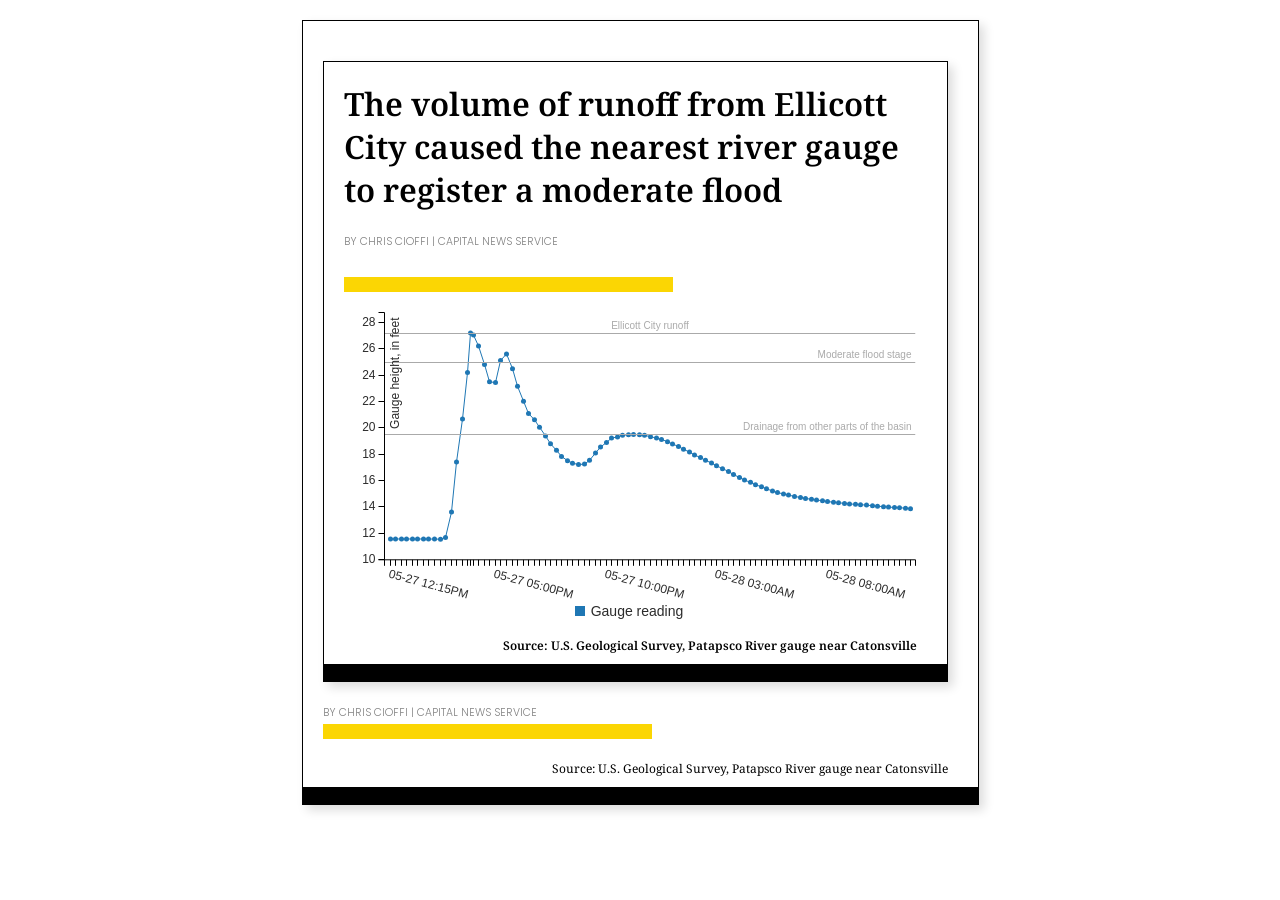
<file: cioffi_ellicott city flood gauge/index.html>
<!DOCTYPE html>
<html lang="en">
  <head>
    <meta charset="utf-8">

    <title>
    	Capital News Service
    </title>

    <link href="https://fonts.googleapis.com/css?family=Droid+Serif:400,400i,700,700i|Poppins:300,400,500,600,700&amp;subset=latin-ext" rel="stylesheet">

    <!-- Load c3.css -->
	<link href="css/c3.css" rel="stylesheet">

	<!-- Load our css -->
	<link href="css/css.css" rel="stylesheet">

	<!-- Load d3.js and c3.js -->
	<script src="js/d3.min.js" charset="utf-8"></script>
	<script src="js/c3.min.js"></script>

  </head>

  <body>
   	<div id="container">
   		<h1 class="highcharts-title">	<!-- Load our css -->
      	<link href="css/css.css" rel="stylesheet">

      	<!-- Load d3.js and c3.js -->
      	<script src="js/d3.min.js" charset="utf-8"></script>
      	<script src="js/c3.min.js"></script>

        </head>

        <body>
         	<div id="container">
         		<h1 class="highcharts-title">The volume of runoff from Ellicott City caused the nearest river gauge to register a moderate flood
      </h1>

         		<text class="highcharts-subtitle" y="60">
         			<tspan>BY CHRIS CIOFFI</tspan>
         			<!-- ^^ PUT YOUR NAME HERE, TAKE CREDIT FOR YOUR COOL WORK ^^ -->
         			<tspan onclick="location.href=&quot;http://cnsmaryland.org&quot;"> | CAPITAL NEWS SERVICE</tspan>
         			<br>
         			<span style="height:8px; font-size:8pt; background-color:#fbd603 ; color:#fbd603 ;">_______________________________________________</span>
         		</text>
         		<div id="chart"></div>
         		<div id="source"><text><a href="https://waterdata.usgs.gov/nwis/uv?site_no=01589025"><tspan>Source: U.S. Geological Survey, Patapsco River gauge near Catonsville</tspan></a></text></div>
         		<!-- ^^ PUT YOUR SOURCE HERE AND LINK IT^^ -->
         	</div>
         	<script type="text/javascript">


                var chart = c3.generate({
                    data: {
                        x: 'x',
                        xFormat: '%Y-%m-%d %H:%M:%S',
                        columns: [
                       ['x', '2018-05-27 12:15:00', '2018-05-27 12:30:00', '2018-05-27 12:45:00', '2018-05-27 13:00:00', '2018-05-27 13:15:00', '2018-05-27 13:30:00', '2018-05-27 13:45:00', '2018-05-27 14:00:00', '2018-05-27 14:15:00', '2018-05-27 14:30:00', '2018-05-27 14:45:00', '2018-05-27 15:00:00', '2018-05-27 15:15:00', '2018-05-27 15:30:00', '2018-05-27 15:45:00', '2018-05-27 15:52:00', '2018-05-27 16:00:00', '2018-05-27 16:15:00', '2018-05-27 16:30:00', '2018-05-27 16:45:00', '2018-05-27 17:00:00', '2018-05-27 17:15:00', '2018-05-27 17:30:00', '2018-05-27 17:45:00', '2018-05-27 18:00:00', '2018-05-27 18:15:00', '2018-05-27 18:30:00', '2018-05-27 18:45:00', '2018-05-27 19:00:00', '2018-05-27 19:15:00', '2018-05-27 19:30:00', '2018-05-27 19:45:00', '2018-05-27 20:00:00', '2018-05-27 20:15:00', '2018-05-27 20:30:00', '2018-05-27 20:45:00', '2018-05-27 21:00:00', '2018-05-27 21:15:00', '2018-05-27 21:30:00', '2018-05-27 21:45:00', '2018-05-27 22:00:00', '2018-05-27 22:15:00', '2018-05-27 22:30:00', '2018-05-27 22:45:00', '2018-05-27 23:00:00', '2018-05-27 23:15:00', '2018-05-27 23:30:00', '2018-05-27 23:45:00', '2018-05-28 00:00:00', '2018-05-28 00:15:00', '2018-05-28 00:30:00', '2018-05-28 00:45:00', '2018-05-28 01:00:00', '2018-05-28 01:15:00', '2018-05-28 01:30:00', '2018-05-28 01:45:00', '2018-05-28 02:00:00', '2018-05-28 02:15:00', '2018-05-28 02:30:00', '2018-05-28 02:45:00', '2018-05-28 03:00:00', '2018-05-28 03:15:00', '2018-05-28 03:30:00', '2018-05-28 03:45:00', '2018-05-28 04:00:00', '2018-05-28 04:15:00', '2018-05-28 04:30:00', '2018-05-28 04:45:00', '2018-05-28 05:00:00', '2018-05-28 05:15:00', '2018-05-28 05:30:00', '2018-05-28 05:45:00', '2018-05-28 06:00:00', '2018-05-28 06:15:00', '2018-05-28 06:30:00', '2018-05-28 06:45:00', '2018-05-28 07:00:00', '2018-05-28 07:15:00', '2018-05-28 07:30:00', '2018-05-28 07:45:00', '2018-05-28 08:00:00', '2018-05-28 08:15:00', '2018-05-28 08:30:00', '2018-05-28 08:45:00', '2018-05-28 09:00:00', '2018-05-28 09:15:00', '2018-05-28 09:30:00', '2018-05-28 09:45:00', '2018-05-28 10:00:00', '2018-05-28 10:15:00', '2018-05-28 10:30:00', '2018-05-28 10:45:00', '2018-05-28 11:00:00', '2018-05-28 11:15:00', '2018-05-28 11:30:00', '2018-05-28 11:45:00'],
                ['Gauge reading', 11.52,11.52,11.51,11.52,11.51,11.51,11.52,11.51,11.51,11.5,11.63,13.56,17.36,20.63,24.16,27.16,27.01,26.18,24.78,23.46,23.4,25.07,25.58,24.46,23.12,21.99,21.05,20.57,20.01,19.35,18.75,18.25,17.79,17.47,17.28,17.17,17.21,17.49,18.05,18.5,18.85,19.18,19.27,19.39,19.44,19.46,19.43,19.39,19.29,19.18,19.08,18.91,18.73,18.55,18.33,18.12,17.9,17.7,17.49,17.29,17.08,16.86,16.65,16.41,16.19,15.99,15.82,15.64,15.48,15.33,15.16,15.05,14.93,14.85,14.75,14.67,14.6,14.53,14.48,14.42,14.36,14.31,14.27,14.22,14.18,14.15,14.12,14.09,14.04,14.01,13.97,13.94,13.91,13.89,13.86,13.82],

                        ]
                    },
                    axis: {
                        x: {
                            type: 'timeseries',
                            // if true, treat x value as localtime (Default)
                            // if false, convert to UTC internally
                            localtime: true,
                            tick: {
                              format: '%m-%d %I:%M%p',
                              fit: true,
                              rotate: 15,
                              culling: {
                                max: 5
                              }
                        }
                      },
                        y: {
                        label: 'Gauge height, in feet'
              },
                    },
                    grid: {
                        y: {
                            lines: [
                                {value: 25, text: 'Moderate flood stage', position: 'end', show: true},
                                {value: 27.16, text: 'Ellicott City runoff', position: 'middle',show: true},
                                {value: 19.46, text: 'Drainage from other parts of the basin after the storm', show: true}
                            ]
                        }
                    },
                    tooltip: {
            format: {
              value: function(value) {
                  return d3.format(",")(value)+(' feet')
                }
      //            value: d3.format(',') // apply this format to both y and y2
            }
        }

                });





       	 </script>
        </body>

      </html>

</h1>

   		<text class="highcharts-subtitle" y="60">
   			<tspan>BY CHRIS CIOFFI</tspan>
   			<!-- ^^ PUT YOUR NAME HERE, TAKE CREDIT FOR YOUR COOL WORK ^^ -->
   			<tspan onclick="location.href=&quot;http://cnsmaryland.org&quot;"> | CAPITAL NEWS SERVICE</tspan>
   			<br>
   			<span style="height:8px; font-size:8pt; background-color:#fbd603 ; color:#fbd603 ;">_______________________________________________</span>
   		</text>
   		<div id="chart"></div>
   		<div id="source"><text><a href="https://waterdata.usgs.gov/nwis/uv?site_no=01589025"><tspan>Source: U.S. Geological Survey, Patapsco River gauge near Catonsville</tspan></a></text></div>
   		<!-- ^^ PUT YOUR SOURCE HERE AND LINK IT^^ -->
   	</div>
   	<script type="text/javascript">


          var chart = c3.generate({
              data: {
                  x: 'x',
                  xFormat: '%Y-%m-%d %H:%M:%S',
                  columns: [
                 ['x', '2018-05-27 12:15:00', '2018-05-27 12:30:00', '2018-05-27 12:45:00', '2018-05-27 13:00:00', '2018-05-27 13:15:00', '2018-05-27 13:30:00', '2018-05-27 13:45:00', '2018-05-27 14:00:00', '2018-05-27 14:15:00', '2018-05-27 14:30:00', '2018-05-27 14:45:00', '2018-05-27 15:00:00', '2018-05-27 15:15:00', '2018-05-27 15:30:00', '2018-05-27 15:45:00', '2018-05-27 15:52:00', '2018-05-27 16:00:00', '2018-05-27 16:15:00', '2018-05-27 16:30:00', '2018-05-27 16:45:00', '2018-05-27 17:00:00', '2018-05-27 17:15:00', '2018-05-27 17:30:00', '2018-05-27 17:45:00', '2018-05-27 18:00:00', '2018-05-27 18:15:00', '2018-05-27 18:30:00', '2018-05-27 18:45:00', '2018-05-27 19:00:00', '2018-05-27 19:15:00', '2018-05-27 19:30:00', '2018-05-27 19:45:00', '2018-05-27 20:00:00', '2018-05-27 20:15:00', '2018-05-27 20:30:00', '2018-05-27 20:45:00', '2018-05-27 21:00:00', '2018-05-27 21:15:00', '2018-05-27 21:30:00', '2018-05-27 21:45:00', '2018-05-27 22:00:00', '2018-05-27 22:15:00', '2018-05-27 22:30:00', '2018-05-27 22:45:00', '2018-05-27 23:00:00', '2018-05-27 23:15:00', '2018-05-27 23:30:00', '2018-05-27 23:45:00', '2018-05-28 00:00:00', '2018-05-28 00:15:00', '2018-05-28 00:30:00', '2018-05-28 00:45:00', '2018-05-28 01:00:00', '2018-05-28 01:15:00', '2018-05-28 01:30:00', '2018-05-28 01:45:00', '2018-05-28 02:00:00', '2018-05-28 02:15:00', '2018-05-28 02:30:00', '2018-05-28 02:45:00', '2018-05-28 03:00:00', '2018-05-28 03:15:00', '2018-05-28 03:30:00', '2018-05-28 03:45:00', '2018-05-28 04:00:00', '2018-05-28 04:15:00', '2018-05-28 04:30:00', '2018-05-28 04:45:00', '2018-05-28 05:00:00', '2018-05-28 05:15:00', '2018-05-28 05:30:00', '2018-05-28 05:45:00', '2018-05-28 06:00:00', '2018-05-28 06:15:00', '2018-05-28 06:30:00', '2018-05-28 06:45:00', '2018-05-28 07:00:00', '2018-05-28 07:15:00', '2018-05-28 07:30:00', '2018-05-28 07:45:00', '2018-05-28 08:00:00', '2018-05-28 08:15:00', '2018-05-28 08:30:00', '2018-05-28 08:45:00', '2018-05-28 09:00:00', '2018-05-28 09:15:00', '2018-05-28 09:30:00', '2018-05-28 09:45:00', '2018-05-28 10:00:00', '2018-05-28 10:15:00', '2018-05-28 10:30:00', '2018-05-28 10:45:00', '2018-05-28 11:00:00', '2018-05-28 11:15:00', '2018-05-28 11:30:00', '2018-05-28 11:45:00'],
          ['Gauge reading', 11.52,11.52,11.51,11.52,11.51,11.51,11.52,11.51,11.51,11.5,11.63,13.56,17.36,20.63,24.16,27.16,27.01,26.18,24.78,23.46,23.4,25.07,25.58,24.46,23.12,21.99,21.05,20.57,20.01,19.35,18.75,18.25,17.79,17.47,17.28,17.17,17.21,17.49,18.05,18.5,18.85,19.18,19.27,19.39,19.44,19.46,19.43,19.39,19.29,19.18,19.08,18.91,18.73,18.55,18.33,18.12,17.9,17.7,17.49,17.29,17.08,16.86,16.65,16.41,16.19,15.99,15.82,15.64,15.48,15.33,15.16,15.05,14.93,14.85,14.75,14.67,14.6,14.53,14.48,14.42,14.36,14.31,14.27,14.22,14.18,14.15,14.12,14.09,14.04,14.01,13.97,13.94,13.91,13.89,13.86,13.82],

                  ]
              },
              axis: {
                  x: {
                      type: 'timeseries',
                      // if true, treat x value as localtime (Default)
                      // if false, convert to UTC internally
                      localtime: true,
                      tick: {
                        format: '%m-%d %I:%M%p',
                        fit: true,
                        rotate: 15,
                        culling: {
                          max: 5
                        }
                  }
                },
                  y: {
                  label: 'Gauge height, in feet'
        },
              },
              grid: {
                  y: {
                      lines: [
                          {value: 25, text: 'Moderate flood stage', position: 'end', show: true},
                          {value: 27.16, text: 'Ellicott City runoff', position: 'middle',show: true},
                          {value: 19.46, text: 'Drainage from other parts of the basin', show: true}
                      ]
                  }
              },
              tooltip: {
      format: {
        value: function(value) {
            return d3.format(",")(value)+(' feet')
          }
//            value: d3.format(',') // apply this format to both y and y2
      }
  }

          });





 	 </script>
  </body>

</html>
</file>
<file: cioffi_ellicott city flood gauge/css/c3.css>
/*-- Chart --*/
.c3 svg {
  font: 10px sans-serif;
  -webkit-tap-highlight-color: transparent; }

.c3 path, .c3 line {
  fill: none;
  stroke: #000; }

.c3 text {
  -webkit-user-select: none;
  -moz-user-select: none;
  user-select: none; }

.c3-legend-item-tile,
.c3-xgrid-focus,
.c3-ygrid,
.c3-event-rect,
.c3-bars path {
  shape-rendering: crispEdges; }

.c3-chart-arc path {
  stroke: #fff; }

.c3-chart-arc text {
  fill: #fff;
  font-size: 13px; }

/*-- Axis --*/
/*-- Grid --*/
.c3-grid line {
  stroke: #aaa; }

.c3-grid text {
  fill: #aaa; }

.c3-xgrid, .c3-ygrid {
  stroke-dasharray: 3 3; }

/*-- Text on Chart --*/
.c3-text.c3-empty {
  fill: #808080;
  font-size: 2em; }

/*-- Line --*/
.c3-line {
  stroke-width: 1px; }

/*-- Point --*/
.c3-circle._expanded_ {
  stroke-width: 1px;
  stroke: white; }

.c3-selected-circle {
  fill: white;
  stroke-width: 2px; }

/*-- Bar --*/
.c3-bar {
  stroke-width: 0; }

.c3-bar._expanded_ {
  fill-opacity: 1;
  fill-opacity: 0.75; }

/*-- Focus --*/
.c3-target.c3-focused {
  opacity: 1; }

.c3-target.c3-focused path.c3-line, .c3-target.c3-focused path.c3-step {
  stroke-width: 2px; }

.c3-target.c3-defocused {
  opacity: 0.3 !important; }

/*-- Region --*/
.c3-region {
  fill: steelblue;
  fill-opacity: .1; }

/*-- Brush --*/
.c3-brush .extent {
  fill-opacity: .1; }

/*-- Select - Drag --*/
/*-- Legend --*/
.c3-legend-item {
  font-size: 12px; }

.c3-legend-item-hidden {
  opacity: 0.15; }

.c3-legend-background {
  opacity: 0.75;
  fill: white;
  stroke: lightgray;
  stroke-width: 1; }

/*-- Title --*/
.c3-title {
  font: 14px sans-serif; }

/*-- Tooltip --*/
.c3-tooltip-container {
  z-index: 10; }

.c3-tooltip {
  border-collapse: collapse;
  border-spacing: 0;
  background-color: #fff;
  empty-cells: show;
  -webkit-box-shadow: 7px 7px 12px -9px #777777;
  -moz-box-shadow: 7px 7px 12px -9px #777777;
  box-shadow: 7px 7px 12px -9px #777777;
  opacity: 0.9; }

.c3-tooltip tr {
  border: 1px solid #CCC; }

.c3-tooltip th {
  background-color: #aaa;
  font-size: 14px;
  padding: 2px 5px;
  text-align: left;
  color: #FFF; }

.c3-tooltip td {
  font-size: 13px;
  padding: 3px 6px;
  background-color: #fff;
  border-left: 1px dotted #999; }

.c3-tooltip td > span {
  display: inline-block;
  width: 10px;
  height: 10px;
  margin-right: 6px; }

.c3-tooltip td.value {
  text-align: right; }

/*-- Area --*/
.c3-area {
  stroke-width: 0;
  opacity: 0.2; }

/*-- Arc --*/
.c3-chart-arcs-title {
  dominant-baseline: middle;
  font-size: 1.3em; }

.c3-chart-arcs .c3-chart-arcs-background {
  fill: #e0e0e0;
  stroke: none; }

.c3-chart-arcs .c3-chart-arcs-gauge-unit {
  fill: #000;
  font-size: 16px; }

.c3-chart-arcs .c3-chart-arcs-gauge-max {
  fill: #777; }

.c3-chart-arcs .c3-chart-arcs-gauge-min {
  fill: #777; }

.c3-chart-arc .c3-gauge-value {
  fill: #000;
  /*  font-size: 28px !important;*/ }

.c3-chart-arc.c3-target g path {
  opacity: 1; }

.c3-chart-arc.c3-target.c3-focused g path {
  opacity: 1; }
</file>
<file: cioffi_ellicott city flood gauge/css/css.css>
@charset "UTF-8";

div#source {
	font-family:'Droid Serif';
	text-align: right;
	padding-top: 10px;
	font-size: 12px;
}

a{
	color: inherit;
  	text-decoration: inherit;
}

#chart{
	margin-top:10px;
}

.highcharts-title {
	font-family: 'Droid Serif', serif;
	font-weight:600;
	font-size:24pt;
	fill:#2c2c2c;
	margin-top: 0px;
	margin-bottom: 0px;

}
.highcharts-subtitle {
	font-family: 'Poppins', sans-serif;
    color: grey;
    font-weight: 300;
    font-size: 8pt;
}

/*Styles the div that holds the highchart */
div#container {
	margin-top:20px;
	margin-bottom:20px;
	padding-left:20px;
	padding-top:20px;
	padding-right:30px;
	padding-bottom:10px;
	border-left:1px solid black;
	border-bottom:14pt solid black;
	border-top:1px solid black;
	border-right:1px solid black;
	box-shadow:5px 5px 10px gainsboro;
	min-width: 310px;
	max-width: 625px; 
	margin-left:auto;
	margin-right:auto;
}

/* y axis label size */
.c3-axis-y-label {
  font-size: 12px; //change the size of the fonts
}

/* x axis label size */
.c3-axis-x-label  {
  font-size: 12px; //change the size of the fonts
}

/* y axis tick size */
.c3-axis-y g {
  font-size: 12px; //change the size of the fonts
}

/* x axis tick size */
.c3-axis-x g {
  font-size: 12px; //change the size of the fonts
}

.c3-legend-item text{
  font-size: 14px; //change the size of the fonts
}
</file>
